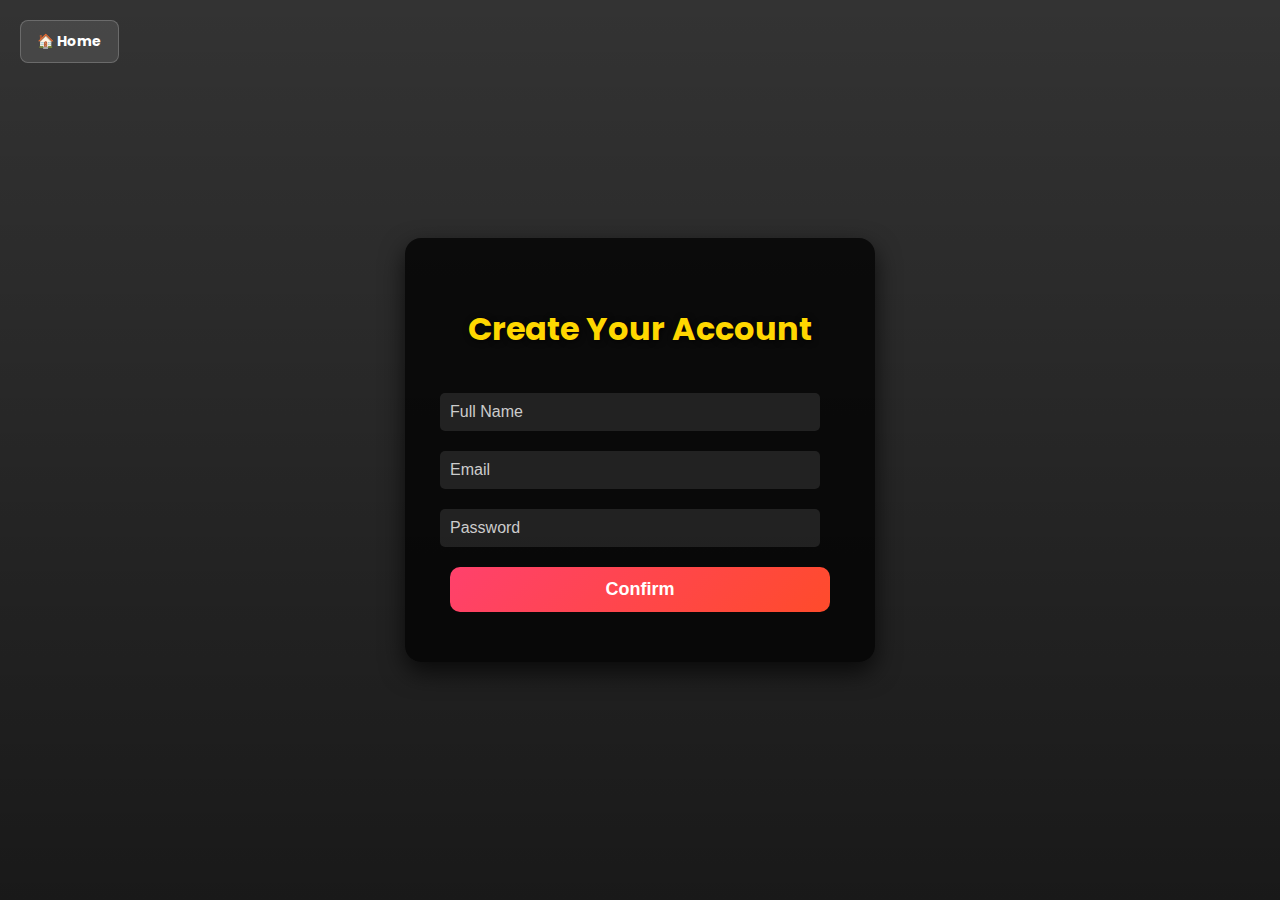
<file: movie_magic/templates/account.html>
<!DOCTYPE html>
<html lang="en">
<head>
  <meta charset="UTF-8">
  <title>Create Account - Movie Magic</title>
  <link rel="stylesheet" href="style.css">
  <style>
    @import url('https://fonts.googleapis.com/css2?family=Poppins:wght@400;600&display=swap');

    body {
      margin: 0;
      padding: 0;
      font-family: 'Poppins', sans-serif;
      background: linear-gradient(
          rgba(0, 0, 0, 0.8),
          rgba(0, 0, 0, 0.9)
        ),
        url('https://images.unsplash.com/photo-1581905764498-f1b60f21529f?auto=format&fit=crop&w=1470&q=80') no-repeat center center fixed;
      background-size: cover;
      display: flex;
      justify-content: center;
      align-items: center;
      height: 100vh;
      color: white;
    }

    .home-button {
      position: absolute;
      top: 20px;
      left: 20px;
      background-color: rgba(255, 255, 255, 0.1);
      padding: 10px 16px;
      border-radius: 8px;
      color: #fff;
      font-weight: bold;
      font-size: 14px;
      text-decoration: none;
      border: 1px solid rgba(255, 255, 255, 0.2);
      transition: background-color 0.3s ease, transform 0.2s ease;
    }

    .home-button:hover {
      background-color: rgba(255, 255, 255, 0.25);
      transform: scale(1.05);
    }

    .container {
      background: rgba(0, 0, 0, 0.75);
      padding: 40px 35px;
      border-radius: 16px;
      width: 90%;
      max-width: 400px;
      box-shadow: 0 10px 25px rgba(0, 0, 0, 0.7);
      text-align: center;
    }

    h2 {
      font-size: 2rem;
      margin-bottom: 30px;
      color: #FFD700;
      text-shadow: 1px 1px 6px rgba(0, 0, 0, 0.8);
    }

    form {
      display: flex;
      flex-direction: column;
    }

    input {
      padding: 12px 15px;
      font-size: 16px;
      margin: 10px 0;
      border: none;
      border-radius: 8px;
      background: rgba(255, 255, 255, 0.1);
      color: white;
    }

    input::placeholder {
      color: #ccc;
    }

    button {
      margin-top: 20px;
      padding: 12px;
      font-size: 16px;
      border: none;
      border-radius: 8px;
      background: linear-gradient(135deg, #ff416c, #ff4b2b);
      color: white;
      font-weight: bold;
      cursor: pointer;
      transition: transform 0.2s ease, background-color 0.3s ease;
    }

    button:hover {
      background: linear-gradient(135deg, #ff4b2b, #ff416c);
      transform: scale(1.03);
    }

    @media (max-width: 500px) {
      .container {
        padding: 30px 20px;
      }

      h2 {
        font-size: 1.6rem;
      }

      input,
      button {
        font-size: 15px;
      }
    }
  </style>
</head>
<body>

  <!-- 🔙 Home Button -->
  <a href="index.html" class="home-button">🏠 Home</a>

  <div class="container">
    <h2>Create Your Account</h2>
    <form>
      <input type="text" placeholder="Full Name" required>
      <input type="email" placeholder="Email" required>
      <input type="password" placeholder="Password" required>
      <button type="button" onclick="goToDashboard()">Confirm</button>
    </form>
  </div>

  <script>
    function goToDashboard() {
      window.location.href = "/dashboard";
    }
  </script>
</body>
</html>
</file>
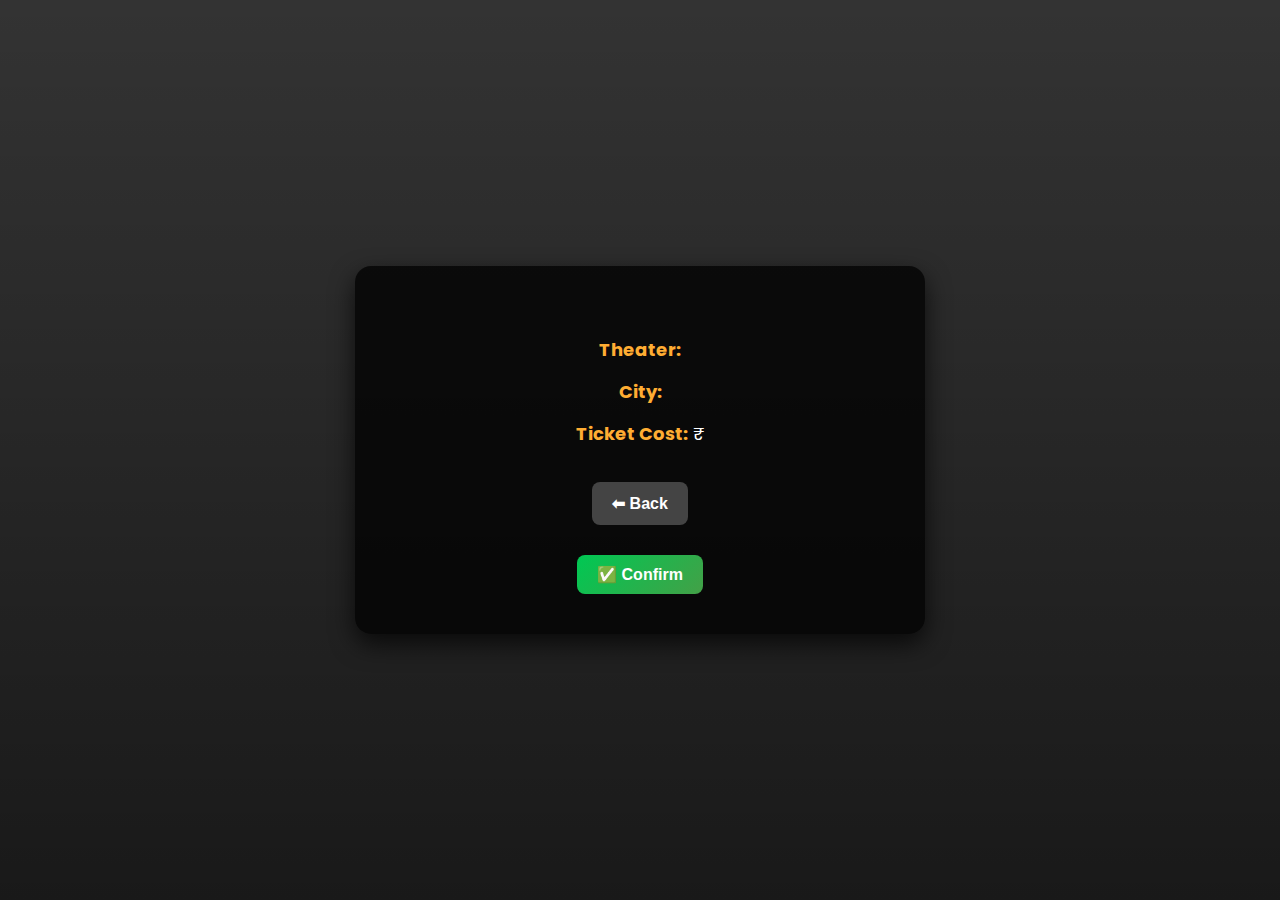
<file: movie_magic/templates/details.html>
<!DOCTYPE html>
<html lang="en">
<head>
  <meta charset="UTF-8">
  <title>Movie Details</title>
  <link rel="stylesheet" href="style.css">
  <style>
    @import url('https://fonts.googleapis.com/css2?family=Poppins:wght@400;600&display=swap');

    body {
      margin: 0;
      padding: 0;
      font-family: 'Poppins', sans-serif;
      background: linear-gradient(
          rgba(0, 0, 0, 0.8),
          rgba(0, 0, 0, 0.9)
        ),
        url('https://images.unsplash.com/photo-1598899134739-a809c94d0e1b?auto=format&fit=crop&w=1470&q=80') no-repeat center center fixed;
      background-size: cover;
      height: 100vh;
      display: flex;
      justify-content: center;
      align-items: center;
      color: white;
    }

    .container {
      background: rgba(0, 0, 0, 0.75);
      padding: 40px 35px;
      border-radius: 16px;
      width: 90%;
      max-width: 500px;
      box-shadow: 0 10px 25px rgba(0, 0, 0, 0.7);
      text-align: center;
    }

    h2 {
      font-size: 2.2rem;
      color: #FFD700;
      margin-bottom: 20px;
      text-shadow: 1px 1px 6px rgba(0, 0, 0, 0.8);
    }

    p {
      font-size: 18px;
      margin: 15px 0;
    }

    strong {
      color: #ffad33;
    }

    button {
      margin-top: 20px;
      padding: 12px 20px;
      font-size: 16px;
      font-weight: bold;
      border: none;
      border-radius: 8px;
      cursor: pointer;
      transition: transform 0.2s, background-color 0.3s ease;
    }

    button:hover {
      transform: scale(1.03);
    }

    .confirm-btn {
      background: linear-gradient(135deg, #00c853, #43a047);
      color: white;
    }

    .confirm-btn:hover {
      background: linear-gradient(135deg, #00b347, #2e7d32);
    }

    .back-button {
      background-color: #444;
      color: white;
      margin-bottom: 10px;
    }

    .back-button:hover {
      background-color: #666;
    }

    @media (max-width: 500px) {
      .container {
        padding: 30px 20px;
      }

      h2 {
        font-size: 1.8rem;
      }

      p, button {
        font-size: 15px;
      }
    }
  </style>
</head>
<body>
  <div class="container">
    <h2 id="movieTitle">Movie Name</h2>
    <p><strong>Theater:</strong> <span id="theaterName">Theater Name</span></p>
    <p><strong>City:</strong> <span id="cityName">City Name</span></p>
    <p><strong>Ticket Cost:</strong> ₹<span id="ticketCost">0</span></p>

    <button class="back-button" onclick="goBack()">⬅ Back</button>
    <br>
    <button class="confirm-btn" onclick="goToSeats()">✅ Confirm</button>
  </div>

  <script>
    // Get movie data from URL
    const urlParams = new URLSearchParams(window.location.search);
    const movie = urlParams.get("movie");
    const theater = urlParams.get("theater");
    const city = urlParams.get("city");
    const cost = urlParams.get("cost");

    // Fill data into page
    document.getElementById("movieTitle").innerText = movie;
    document.getElementById("theaterName").innerText = theater;
    document.getElementById("cityName").innerText = city;
    document.getElementById("ticketCost").innerText = cost;

    function goBack() {
      window.history.back();
    }

    function goToSeats() {
      localStorage.setItem("ticketCost", cost); // Save movie cost
      window.location.href = "/seats";
    }
  </script>
</body>
</html>
</file>
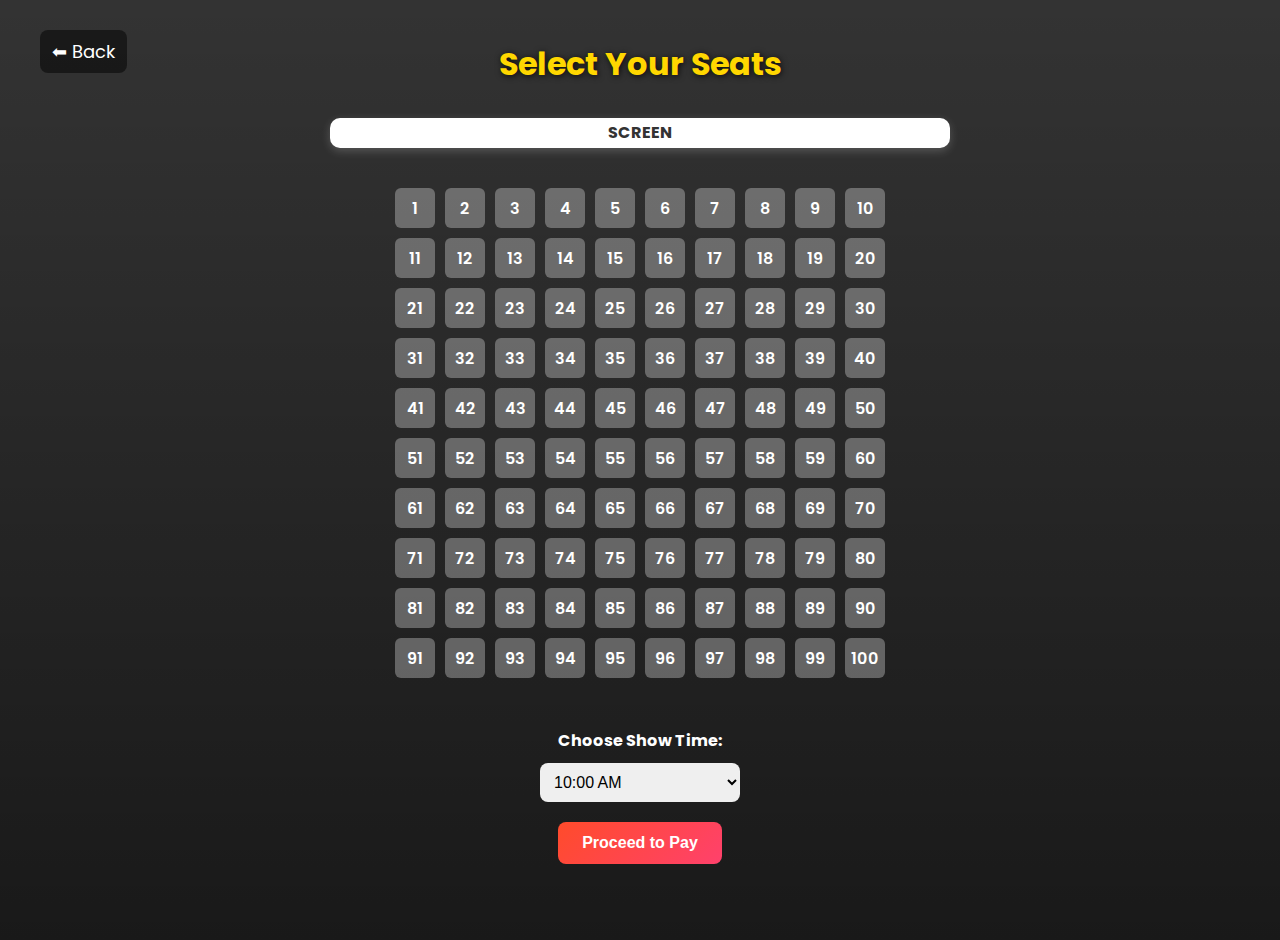
<file: movie_magic/templates/seats.html>
<!DOCTYPE html>
<html lang="en">
<head>
  <meta charset="UTF-8">
  <title>Select Your Seats</title>
  <link rel="stylesheet" href="style.css">
  <style>
    @import url('https://fonts.googleapis.com/css2?family=Poppins:wght@400;600&display=swap');

    body {
      margin: 0;
      padding: 0;
      font-family: 'Poppins', sans-serif;
      background: linear-gradient(
          rgba(0, 0, 0, 0.8),
          rgba(0, 0, 0, 0.9)
        ),
        url('https://images.unsplash.com/photo-1602081115867-70853b33d5ee?auto=format&fit=crop&w=1470&q=80') no-repeat center center fixed;
      background-size: cover;
      color: white;
      min-height: 100vh;
      display: flex;
      flex-direction: column;
      align-items: center;
      padding: 20px;
    }

    .back-arrow {
      align-self: flex-start;
      margin-left: 20px;
      margin-top: 10px;
      font-size: 18px;
      background-color: rgba(0,0,0,0.5);
      padding: 8px 12px;
      border-radius: 8px;
      cursor: pointer;
      color: white;
    }

    h1 {
      margin: 20px 0;
      font-size: 2rem;
      color: #FFD700;
      text-shadow: 1px 1px 6px rgba(0, 0, 0, 0.8);
    }

    .screen {
      background-color: #ffffff;
      color: #333;
      font-weight: bold;
      height: 30px;
      width: 50%;
      margin: 10px auto;
      border-radius: 10px;
      line-height: 30px;
      text-align: center;
      box-shadow: 0 3px 10px rgba(255, 255, 255, 0.2);
    }

    .seats {
      display: grid;
      grid-template-columns: repeat(auto-fit, minmax(40px, 1fr));
      gap: 10px;
      justify-content: center;
      max-width: 500px;
      margin: 30px auto;
    }

    .seat {
      width: 40px;
      height: 40px;
      background-color: rgba(255, 255, 255, 0.3);
      color: white;
      display: flex;
      justify-content: center;
      align-items: center;
      border-radius: 6px;
      cursor: pointer;
      transition: all 0.2s ease-in-out;
      font-weight: 600;
    }

    .seat.selected {
      background-color: #28a745;
      box-shadow: 0 0 5px #28a745;
    }

    .seat:hover {
      background-color: rgba(255, 255, 255, 0.5);
    }

    .controls {
      text-align: center;
      margin-top: 20px;
    }

    .time-select {
      font-size: 16px;
      padding: 10px;
      border-radius: 8px;
      border: none;
      margin-top: 10px;
      width: 200px;
    }

    .btn {
      margin-top: 20px;
      padding: 12px 24px;
      font-size: 16px;
      font-weight: bold;
      background: linear-gradient(135deg, #ff4b2b, #ff416c);
      color: white;
      border: none;
      border-radius: 8px;
      cursor: pointer;
      transition: background-color 0.3s ease, transform 0.2s ease;
    }

    .btn:hover {
      transform: scale(1.05);
      background: linear-gradient(135deg, #ff416c, #ff4b2b);
    }

    @media (max-width: 600px) {
      .seat {
        width: 32px;
        height: 32px;
        font-size: 12px;
      }

      .screen {
        width: 80%;
      }

      .time-select {
        width: 90%;
      }
    }
  </style>
</head>
<body>

  <span class="back-arrow" onclick="goBack()">⬅ Back</span>
  <h1>Select Your Seats</h1>

  <div class="screen">SCREEN</div>

  <div class="seats" id="seatContainer">
    <!-- Seats generated by JS -->
  </div>

  <div class="controls">
    <label for="time"><strong>Choose Show Time:</strong></label><br>
    <select class="time-select" id="time">
      <option value="10:00 AM">10:00 AM</option>
      <option value="1:00 PM">1:00 PM</option>
      <option value="4:00 PM">4:00 PM</option>
      <option value="7:00 PM">7:00 PM</option>
      <option value="10:00 PM">10:00 PM</option>
    </select><br>

    <button class="btn" onclick="proceedToPayment()">Proceed to Pay</button>
  </div>

  <script>
    const seatContainer = document.getElementById("seatContainer");

    // Generate 200 seats
    for (let i = 1; i <= 100; i++) {
      const seat = document.createElement("div");
      seat.classList.add("seat");
      seat.innerText = i;
      seat.addEventListener("click", () => {
        seat.classList.toggle("selected");
      });
      seatContainer.appendChild(seat);
    }

    function proceedToPayment() {
      const selectedSeats = document.querySelectorAll(".seat.selected");
      const time = document.getElementById("time").value;

      if (selectedSeats.length === 0) {
        alert("Please select at least one seat.");
        return;
      }

      const seatNumbers = [...selectedSeats].map(seat => seat.innerText).join(", ");
      const seatCount = selectedSeats.length;
      const ticketCost = parseInt(localStorage.getItem("ticketCost") || "0");
      const totalCost = ticketCost * seatCount;

      localStorage.setItem("selectedSeats", seatNumbers);
      localStorage.setItem("seatCount", seatCount);
      localStorage.setItem("totalCost", totalCost);
      localStorage.setItem("selectedTime", time);

      window.location.href = "payment.html";
    }

    function goBack() {
      window.history.back();
    }
  </script>
</body>
</html>
</file>
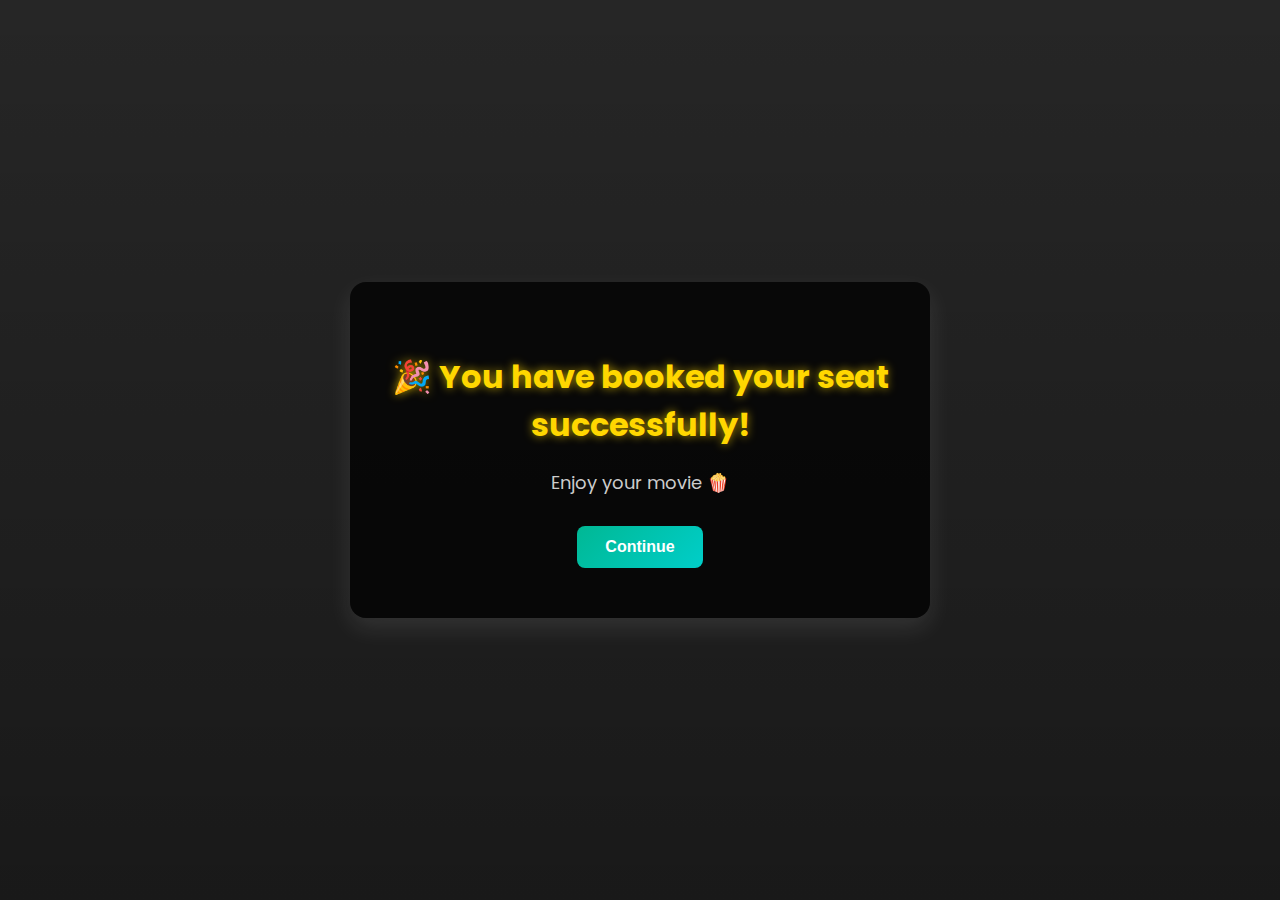
<file: movie_magic/templates/success.html>
<!DOCTYPE html>
<html lang="en">
<head>
  <meta charset="UTF-8">
  <title>Booking Success</title>
  <style>
    @import url('https://fonts.googleapis.com/css2?family=Poppins:wght@400;600&display=swap');

    body {
      margin: 0;
      padding: 0;
      font-family: 'Poppins', sans-serif;
      background: linear-gradient(
          rgba(0, 0, 0, 0.85),
          rgba(0, 0, 0, 0.9)
        ),
        url('https://images.unsplash.com/photo-1598899134739-e1b0f9b4b4e6?auto=format&fit=crop&w=1470&q=80') no-repeat center center fixed;
      background-size: cover;
      height: 100vh;
      color: white;
      display: flex;
      justify-content: center;
      align-items: center;
      text-align: center;
    }

    .success-box {
      background: rgba(0, 0, 0, 0.75);
      padding: 50px 40px;
      border-radius: 16px;
      box-shadow: 0 10px 25px rgba(255, 255, 255, 0.1);
      max-width: 500px;
    }

    h1 {
      font-size: 2rem;
      margin-bottom: 20px;
      color: #FFD700;
      text-shadow: 0 0 10px rgba(255, 215, 0, 0.7);
    }

    p {
      font-size: 18px;
      margin-bottom: 30px;
      color: #ccc;
    }

    button {
      padding: 12px 28px;
      font-size: 16px;
      font-weight: bold;
      border: none;
      background: linear-gradient(135deg, #00b894, #00cec9);
      color: white;
      border-radius: 8px;
      cursor: pointer;
      transition: background 0.3s, transform 0.2s;
    }

    button:hover {
      background: linear-gradient(135deg, #00cec9, #00b894);
      transform: scale(1.05);
    }

    @media (max-width: 500px) {
      .success-box {
        padding: 30px 20px;
      }

      h1 {
        font-size: 1.6rem;
      }

      p, button {
        font-size: 15px;
      }
    }
  </style>
</head>
<body>
  <div class="success-box">
    <h1>🎉 You have booked your seat successfully!</h1>
    <p>Enjoy your movie 🍿</p>
    <button onclick="window.location.href='/thankyou'">Continue</button>
  </div>
</body>
</html>
</file>
<file: movie_magic/templates/style.css>
* style.css */
/* style.css */
body.homepage {
  background-image: url('images/movie_hall_bg.jpg');
  background-size: cover;
  background-position: center;
  background-repeat: no-repeat;
  margin: 0;
  padding: 0;
  font-family: Arial, sans-serif;
  color: white;
  height: 100vh;
  display: flex;
  justify-content: center;
  align-items: center;
}

.container {
  text-align: center;
  background-color: rgba(0, 0, 0, 0.6); /* dim background for readability */
  padding: 40px;
  border-radius: 20px;
  width: 90%;
  max-width: 400px;
}

h1, h2 {
  font-size: 40px;
  margin-bottom: 20px;
}

.buttons button,
form button {
  padding: 12px 25px;
  font-size: 18px;
  margin: 10px;
  border: none;
  border-radius: 10px;
  background-color: #ff4b2b;
  color: white;
  cursor: pointer;
  transition: background 0.3s;
}

.buttons button:hover,
form button:hover {
  background-color: #ff416c;
}

form input {
  width: 90%;
  padding: 10px;
  font-size: 16px;
  margin: 10px 0;
  border-radius: 5px;
  border: none;
}
.top-bar {
  position: absolute;
  top: 20px;
  width: 100%;
  display: flex;
  justify-content: space-between;
  padding: 0 30px;
}

.back-arrow {
  font-size: 24px;
  cursor: pointer;
  color: white;
}

#searchInput {
  padding: 10px;
  font-size: 16px;
  border-radius: 8px;
  border: none;
  width: 60%;
}

.movie-gallery {
  margin-top: 100px;
  display: flex;
  flex-wrap: wrap;
  justify-content: center;
  gap: 30px;
}
.movie-card {
    text-align: center;
    color: white;
}
.movie-card img {
  width: 150px;
  height: 220px;
  border-radius: 12px;
  object-fit: cover;
  box-shadow: 0 4px 10px rgba(0,0,0,0.5);
  transition: transform 0.3s;
}

.movie-card img:hover {
  transform: scale(1.05);
}
.movie-card p {
  margin-top: 10px;
  font-size: 18px;
  font-weight: bold;
}

.movie-gallery img {
  width: 150px;
  height: 220px;
  border-radius: 12px;
  object-fit: cover;
  box-shadow: 0 4px 10px rgba(0,0,0,0.5);
  transition: transform 0.3s;
}

.movie-gallery img:hover {
  transform: scale(1.05);
}
.confirm-btn {
  padding: 10px 20px;
  background-color: #28a745;
  border: none;
  border-radius: 8px;
  color: white;
  font-size: 16px;
  cursor: pointer;
  font-weight: bold;
  transition: background-color 0.3s;
}

.confirm-btn:hover {
  background-color: #218838;
}
.back-arrow {
  position: absolute;
  top: 20px;
  left: 20px;
  font-size: 20px;
  color: white;
  cursor: pointer;
  background-color: rgba(0,0,0,0.5);
  padding: 8px 12px;
  border-radius: 8px;
}style
</file>
